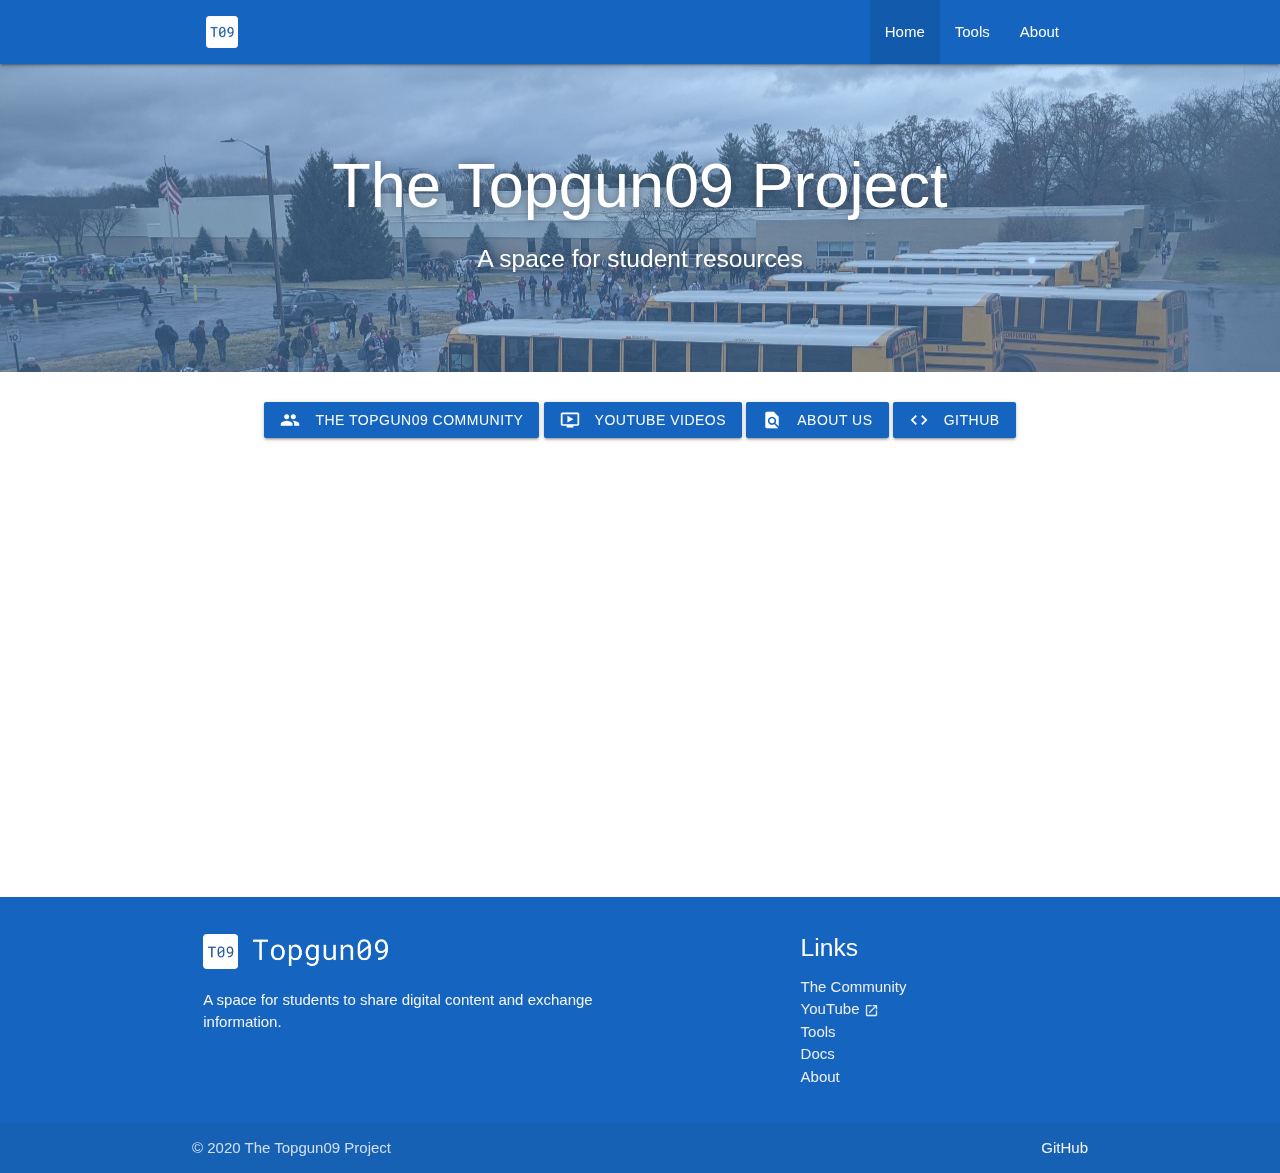
<file: index.html>
<!DOCTYPE html>
<html>
	<head>
        
		<meta name="viewport" content="width=device-width, initial-scale=1.0"/>
        <link rel="icon" type="image/png" href="./assets/images/logo-small.png">
        
		<title>The Topgun09 Project</title>
        
    	<!-- Fonts -->
    	<link href="https://fonts.googleapis.com/icon?family=Material+Icons" rel="stylesheet">
        
		<!-- CSS -->
		<link type="text/css" rel="stylesheet" href="./assets/css/materialize.css" />
		<link type="text/css" rel="stylesheet" href="./assets/css/global.css" />
        
	</head>
	<body>
        
        <div class="navbar-fixed">
            <nav class="navbar-fixed blue darken-3" role="navigation">
                <div class="nav-wrapper container">
                        <a href="./" class="brand-logo"><img class="nav-logo" src="assets/images/white-logo.png"></a>
                        <a href="#" data-target="mobile-menu" class="sidenav-trigger"><i class="material-icons">menu</i></a>
                        <ul class="right hide-on-med-and-down">
                            <li class="active"><a href="/">Home</a></li>
                            <li class=""><a href="./tools.html">Tools</a></li>
                            <li class=""><a href="./about.html">About</a></li>
                        </ul>
                </div>
            </nav>
        </div>
		<ul class="sidenav" id="mobile-menu">
			<li class="active"><a href="./">Home</a></li>
			<li class=""><a href="./tools.html">Tools</a></li>
			<li class=""><a href="./about.html">About</a></li>
		</ul>
		
        <div class="main parallax-container">
            <div class="parallax">
                <img src="./assets/images/bg/lot.jpg">
            </div>
            <div class="hero">
                <div class="center-align white-text text-shadow">
                    <h1>The Topgun09 Project</h1>
                    <div class="subheading">
                        <h5>A space for student resources</h5>
                    </div>
                </div>
            </div>
        </div>
        
		<main class="container" style="min-height: 50vh;margin-top: 2rem;">
            
			<section class="center">
                    
                <a class="waves-effect waves-light btn blue darken-3 mb" href="https://community.topgun09.rip"><i class="material-icons left">group</i>The Topgun09 Community</a>

                <a class="waves-effect waves-light btn blue darken-3 mb" href="https://www.youtube.com/channel/UCJGbZEJ258ir5PrDIIwUwcw/videos" target="_blank"><i class="material-icons left">ondemand_video</i>YouTube Videos</a></div>
                
                <a class="waves-effect waves-light btn blue darken-3 mb" href="./about.html"><i class="material-icons left">find_in_page</i>About Us</a>

                <a class="waves-effect waves-light btn blue darken-3 mb" href="https://github.com/topgun09" target="_blank"><i class="material-icons left">code</i>GitHub</a></div>

			</section>
            
            
		</main><!-- / main content -->
        
        <br><br>
        
        <footer class="page-footer blue darken-3">
            <div class="container">
                <div class="row">
                    <div class="col l6 s12">
                        <h5 class="white-text"><img src="./assets/images/logo-white.png" style="height: 35px" alt="Topgun09"></h5>
                        <p class="grey-text text-lighten-4">A space for students to share digital content and exchange information.</p>
                    </div>
                    <div class="col l4 offset-l2 s12"><h5 class="white-text">Links</h5>
                        <ul>
                            <li><a class="grey-text text-lighten-3" href="https://community.topgun09.rip">The Community</a></li>
                            <li><a class="grey-text text-lighten-3" href="https://www.youtube.com/channel/UCJGbZEJ258ir5PrDIIwUwcw" target="_blank">YouTube <i class="material-icons">open_in_new</i></a></li>
                            <li><a class="grey-text text-lighten-3" href="tools.html">Tools</a></li>
                            <li><a class="grey-text text-lighten-3" href="docs.html">Docs</a></li>
                            <li><a class="grey-text text-lighten-3" href="about.html">About</a></li>
                        </ul>
                    </div>
                </div>
            </div>
            <div class="footer-copyright">
                <div class="container">
                    &copy; 2020 <a style="color: inherit" href="https://topgun09.rip">The Topgun09 Project</a>
                    <span class="light-gray-text right">
                        <a class="grey-text text-lighten-4" href="https://github.com/topgun09" target="_blank">GitHub</a>
                    </span>
                </div>
            </div>
        </footer>

		<script src="./assets/js/materialize.js"></script>
		<script src="./assets/js/global.js"></script>
	</body>
</html>
</file>
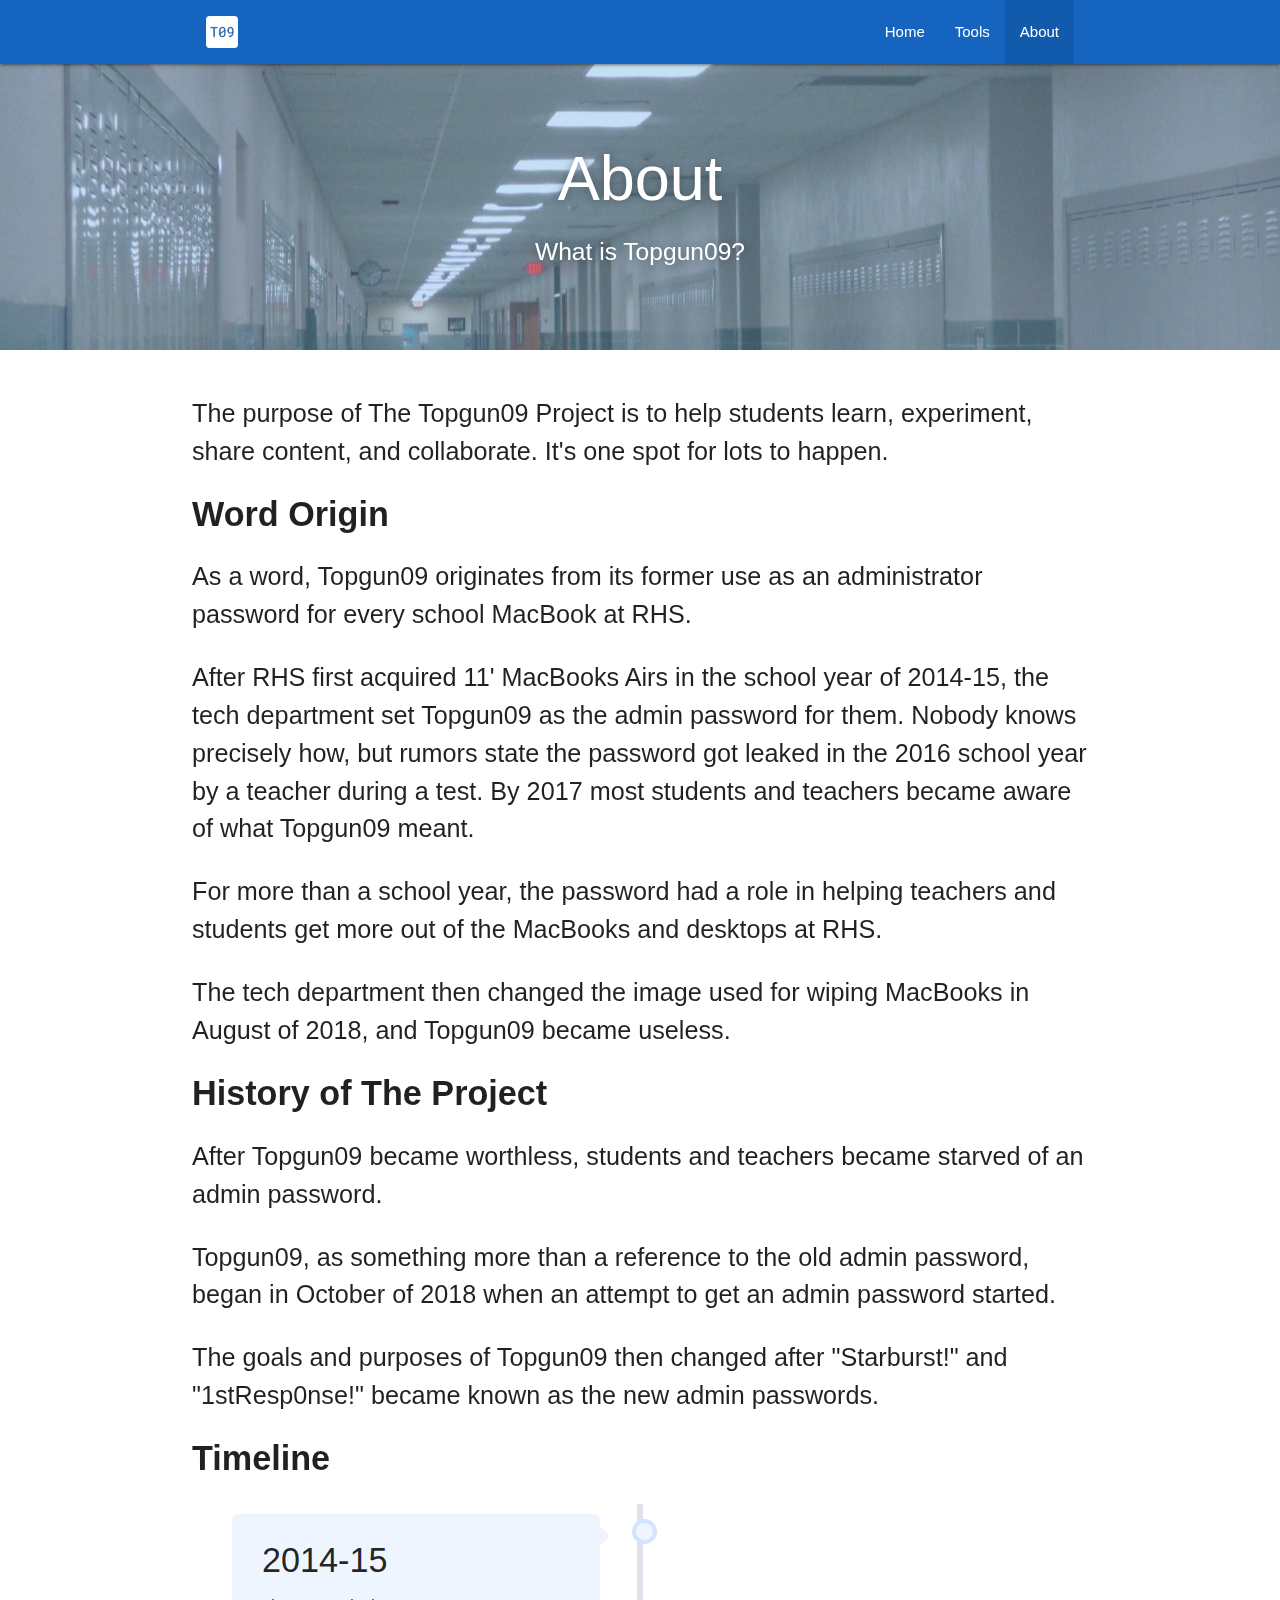
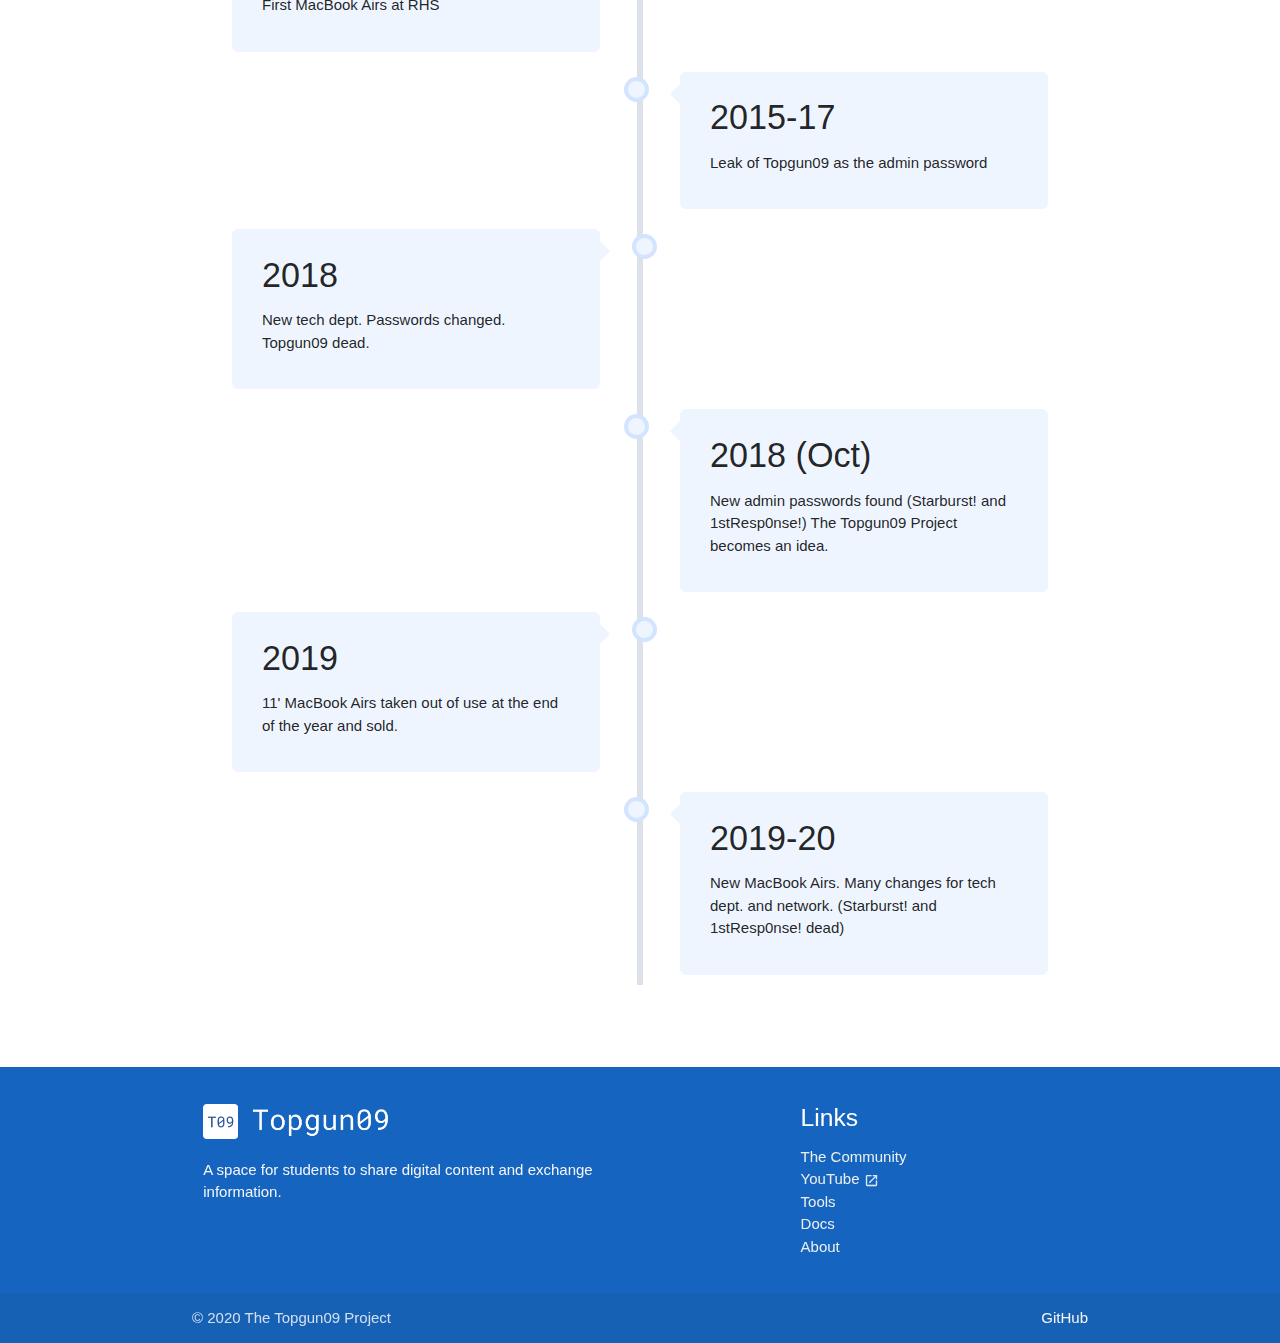
<file: about.html>
<!DOCTYPE html>
<html>
	<head>
        
		<meta name="viewport" content="width=device-width, initial-scale=1.0"/>
        <link rel="icon" type="image/png" href="./assets/images/logo-small.png">
        
		<title>About - The Topgun09 Project</title>
        
    	<!-- Fonts -->
    	<link href="https://fonts.googleapis.com/icon?family=Material+Icons" rel="stylesheet">
        
		<!-- CSS -->
		<link type="text/css" rel="stylesheet" href="./assets/css/materialize.css" />
		<link type="text/css" rel="stylesheet" href="./assets/css/global.css" />
		<link type="text/css" rel="stylesheet" href="./assets/css/timeline.css" />

	</head>
	<body>
    
    <div class="navbar-fixed">
      <nav class="navbar-fixed blue darken-3" role="navigation">
              <div class="nav-wrapper container">
            <a href="./" class="brand-logo"><img class="nav-logo" src="./assets/images/white-logo.png"></a>
            <a href="#" data-target="mobile-menu" class="sidenav-trigger"><i class="material-icons">menu</i></a>
            <ul class="right hide-on-med-and-down">
              <li class=""><a href="./">Home</a></li>
              <li class=""><a href="./tools.html">Tools</a></li>
              <li class="active"><a href="./about.html">About</a></li>
            </ul>
              </div>
      </nav>
    </div>
		<ul class="sidenav" id="mobile-menu">
			<li class=""><a href="./">Home</a></li>
			<li class=""><a href="./tools.html">Toos</a></li>
			<li class="active"><a href="./about.html">About</a></li>
		</ul>
		
        <div class="parallax-container">
            <div class="parallax">
                <img src="./assets/images/bg/hallway.jpg">
            </div>
            <div class="hero">
                <div class="center-align white-text text-shadow">
                    <h1>About</h1>
                    <div class="subheading">
                        <h5>What is Topgun09?</h5>
                    </div>
                </div>
            </div>
        </div>
		
		<main class="container" style="min-height: 58vh">
            
			<section style="margin: 3rem 0 4rem 0">
                
                <div class="flow-text">
                    <p>The purpose of The Topgun09 Project is to help students learn, experiment, share content, and collaborate. It's one spot for lots to happen.</p>
                </div>
                
                <h4><b>Word Origin</b></h4>
                
                <div class="flow-text">
                    <p>As a word, Topgun09 originates from its former use as an administrator password for every school MacBook at RHS.</p>
                    <p>After RHS first acquired 11' MacBooks Airs in the school year of 2014-15, the tech department set Topgun09 as the admin password for them. Nobody knows precisely how, but rumors state the password got leaked in the 2016 school year by a teacher during a test. By 2017 most students and teachers became aware of what Topgun09 meant.</p>
                    <p>For more than a school year, the password had a role in helping teachers and students get more out of the MacBooks and desktops at RHS.</p>
                    <p>The tech department then changed the image used for wiping MacBooks in August of 2018, and Topgun09 became useless.</p>
                </div>
                
                <h4><b>History of The Project</b></h4>
                
                <div class="flow-text">
                    <p>After Topgun09 became worthless, students and teachers became starved of an admin password.</p>
                    <p>Topgun09, as something more than a reference to the old admin password, began in October of 2018 when an attempt to get an admin password started.</p>
                    <p>The goals and purposes of Topgun09 then changed after "Starburst!" and "1stResp0nse!" became known as the new admin passwords.</p>
                </div>
                
                <h4><b>Timeline</b></h4>
                
                <div class="timeline-contain">
                
                    <div class="timeline">
                      <div class="t-container t-left">
                        <div class="t-content">
                          <h4>2014-15</h4>
                          <p>First MacBook Airs at RHS</p>
                        </div>
                      </div>
                      <div class="t-container t-right">
                        <div class="t-content">
                          <h4>2015-17</h4>
                          <p>Leak of Topgun09 as the admin password</p>
                        </div>
                      </div>
                      <div class="t-container t-left">
                        <div class="t-content">
                          <h4>2018</h4>
                          <p>New tech dept. Passwords changed. Topgun09 dead.</p>
                        </div>
                      </div>
                      <div class="t-container t-right">
                        <div class="t-content">
                          <h4>2018 (Oct)</h4>
                          <p>New admin passwords found (Starburst! and 1stResp0nse!) The Topgun09 Project becomes an idea.</p>
                        </div>
                      </div>
                      <div class="t-container t-left">
                        <div class="t-content">
                          <h4>2019</h4>
                          <p>11' MacBook Airs taken out of use at the end of the year and sold.</p>
                        </div>
                      </div>
                      <div class="t-container t-right">
                        <div class="t-content">
                          <h4>2019-20</h4>
                          <p>New MacBook Airs. Many changes for tech dept. and network. (Starburst! and 1stResp0nse! dead)</p>
                        </div>
                      </div>
                    </div>
                
                </div><!-- / timeline -->
                
			</section>
            
            <br>
            
		</main><!-- / main content -->
        
        <footer class="page-footer blue darken-3">
            <div class="container">
                <div class="row">
                    <div class="col l6 s12">
                        <h5 class="white-text"><img src="./assets/images/logo-white.png" style="height: 35px" alt="Topgun09"></h5>
                        <p class="grey-text text-lighten-4">A space for students to share digital content and exchange information.</p>
                    </div>
                    <div class="col l4 offset-l2 s12"><h5 class="white-text">Links</h5>
                        <ul>
                            <li><a class="grey-text text-lighten-3" href="https://community.topgun09.rip">The Community</a></li>
                            <li><a class="grey-text text-lighten-3" href="https://www.youtube.com/channel/UCJGbZEJ258ir5PrDIIwUwcw" target="_blank">YouTube <i class="material-icons">open_in_new</i></a></li>
                            <li><a class="grey-text text-lighten-3" href="./tools.html">Tools</a></li>
                            <li><a class="grey-text text-lighten-3" href="./docs.html">Docs</a></li>
                            <li><a class="grey-text text-lighten-3" href="./about.html">About</a></li>
                        </ul>
                    </div>
                </div>
            </div>
            <div class="footer-copyright">
                <div class="container">
                    &copy; 2020 <a style="color: inherit" href="https://topgun09.rip">The Topgun09 Project</a>
                    <span class="light-gray-text right">
                        <a class="grey-text text-lighten-4" href="https://github.com/topgun09" target="_blank">GitHub</a>
                    </span>
                </div>
            </div>
        </footer>
		
		<script src="./assets/js/materialize.js"></script>
		<script src="./assets/js/global.js"></script>
	</body>
</html>
</file>
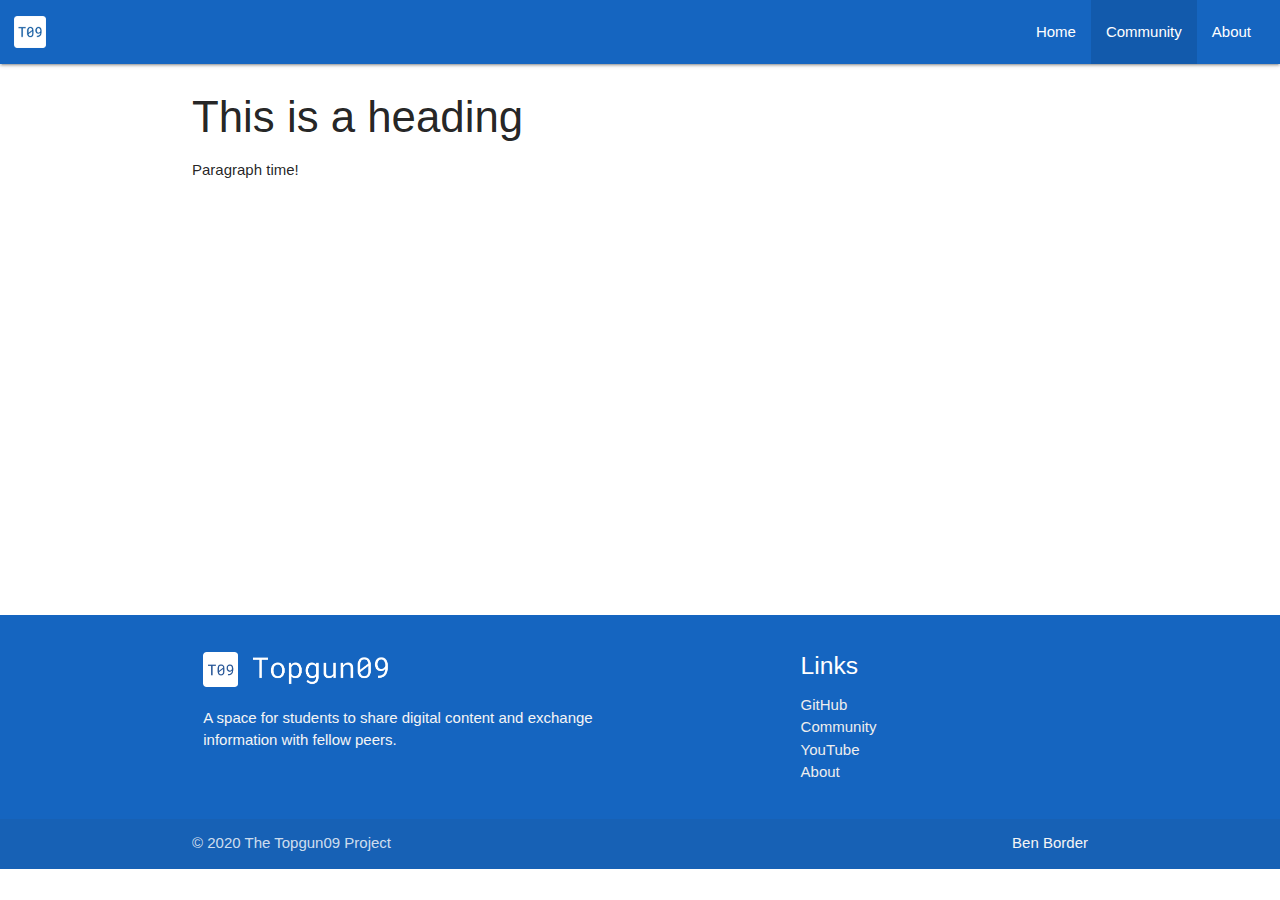
<file: community.html>
<!DOCTYPE html>
<html>
	<head>
		<meta name="viewport" content="width=device-width, initial-scale=1.0"/>
        <link rel="icon" type="image/png" href="assets/images/logo-small.png">
		<title>Community info - The Topgun09 Project</title>
    	<!-- Fonts -->
    	<link href="https://fonts.googleapis.com/icon?family=Material+Icons" rel="stylesheet">
		<!-- CSS -->
		<link type="text/css" rel="stylesheet" href="assets/css/materialize.css" />
		<link type="text/css" rel="stylesheet" href="assets/css/global.css" />
	</head>
	<body>
		<div class="navbar-fixed">
			<nav>
				<div class="nav-wrapper blue darken-3">
					<a href="/" class="brand-logo"><img class="nav-logo" src="assets/images/white-logo.png"></a>
					<a href="#" data-target="mobile-menu" class="sidenav-trigger"><i class="material-icons">menu</i></a>
					<ul class="right hide-on-med-and-down">
						<li class=""><a href="/">Home</a></li>
						<li class="active"><a href="community.html">Community</a></li>
						<li class=""><a href="about.html">About</a></li>
					</ul>
				</div>
			</nav>
		</div>
		<ul class="sidenav" id="mobile-menu">
			<li class=""><a href="/">Home</a></li>
			<li class="active"><a href="community.html">Community</a></li>
			<li class=""><a href="about.html">About</a></li>
		</ul>
		
		<main class="container" style="height: 58vh">
            
			<section>
				<h3>This is a heading</h3>
				<p>Paragraph time!</p>
			</section>
            
            
		</main><!-- / main content -->
        
        <footer class="page-footer blue darken-3">
            <div class="container">
                <div class="row">
                    <div class="col l6 s12">
                        <h5 class="white-text"><img src="assets/images/logo-white.png" style="height: 35px" alt="Topgun09"></h5>
                        <p class="grey-text text-lighten-4">A space for students to share digital content and exchange information with fellow peers.</p>
                    </div>
                    <div class="col l4 offset-l2 s12"><h5 class="white-text">Links</h5>
                        <ul>
                            <li><a class="grey-text text-lighten-3" href="https://github.com/topgun09">GitHub</a></li>
                            <li><a class="grey-text text-lighten-3" href="https://community.topgun09.rip">Community</a></li>
                            <li><a class="grey-text text-lighten-3" href="https://www.youtube.com/channel/UCJGbZEJ258ir5PrDIIwUwcw">YouTube</a></li>
                            <li><a class="grey-text text-lighten-3" href="about.html">About</a></li>
                        </ul>
                    </div>
                </div>
            </div>
            <div class="footer-copyright">
                <div class="container">
                    &copy; 2020 The Topgun09 Project
                    <span class="light-gray-text right">
                        <a class="grey-text text-lighten-4" href="https://bunnbuns.net" target="_blank">Ben Border</a>
                    </span>
                </div>
            </div>
        </footer>
		
		<script src="assets/js/materialize.js"></script>
		<script src="assets/js/global.js"></script>
	</body>
</html>
</file>
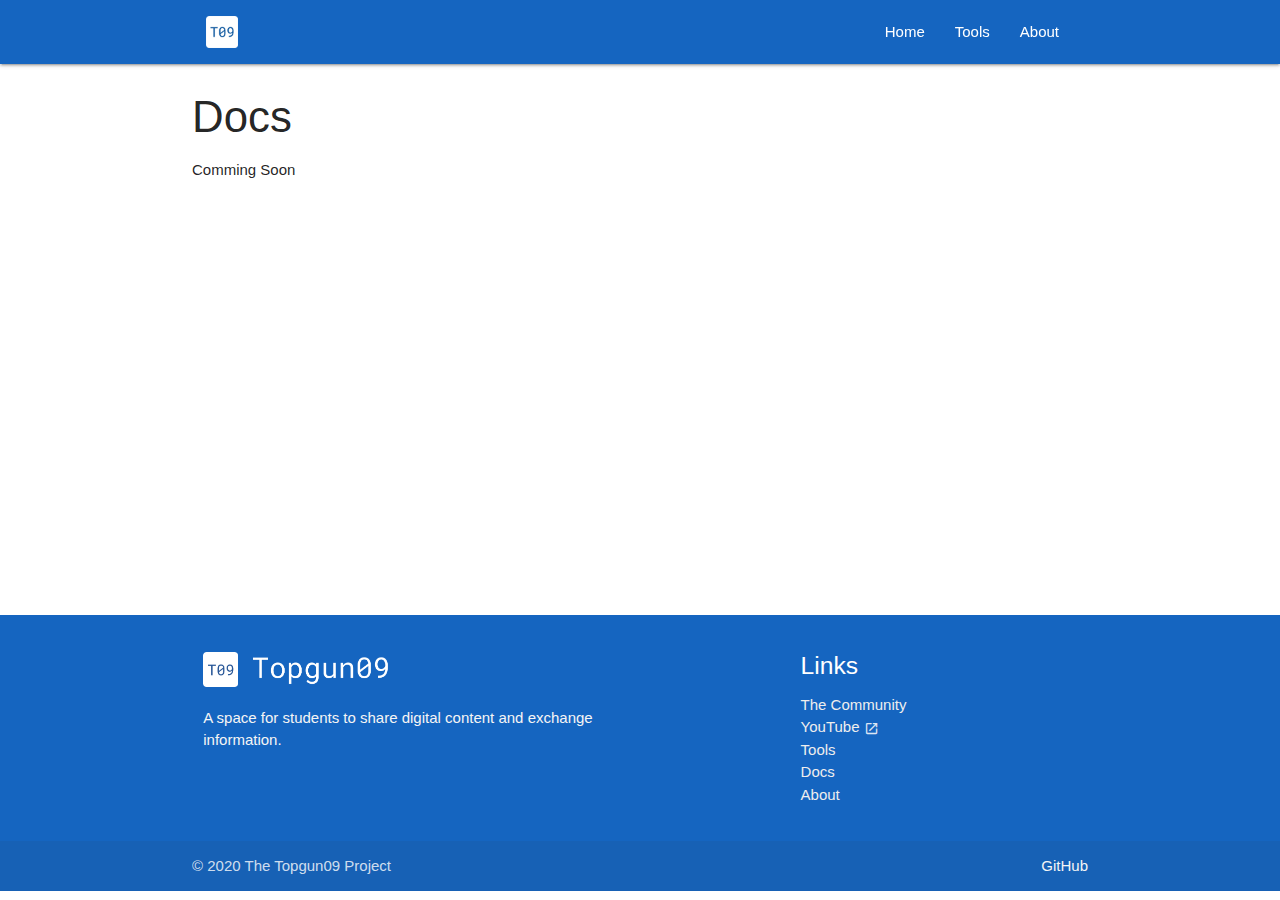
<file: docs.html>
<!DOCTYPE html>
<html>
	<head>
        
		<meta name="viewport" content="width=device-width, initial-scale=1.0"/>
        <link rel="icon" type="image/png" href="./assets/images/logo-small.png">
        
		<title>Docs - The Topgun09 Project</title>
        
    	<!-- Fonts -->
    	<link href="https://fonts.googleapis.com/icon?family=Material+Icons" rel="stylesheet">
        
		<!-- CSS -->
		<link type="text/css" rel="stylesheet" href="./assets/css/materialize.css" />
		<link type="text/css" rel="stylesheet" href="./assets/css/global.css" />
        
	</head>
	<body>
		
		<div class="navbar-fixed">
			<nav class="navbar-fixed blue darken-3" role="navigation">
				<div class="nav-wrapper container">
						<a href="./" class="brand-logo"><img class="nav-logo" src="./assets/images/white-logo.png"></a>
						<a href="#" data-target="mobile-menu" class="sidenav-trigger"><i class="material-icons">menu</i></a>
						<ul class="right hide-on-med-and-down">
							<li class=""><a href="./">Home</a></li>
							<li class=""><a href="./tools.html">Tools</a></li>
							<li class=""><a href="./about.html">About</a></li>
						</ul>
				</div>
			</nav>
		</div>
		<ul class="sidenav" id="mobile-menu">
			<li class=""><a href="./">Home</a></li>
			<li class=""><a href="./tools.html">Tools</a></li>
			<li class=""><a href="./about.html">About</a></li>
		</ul>
		
		<main class="container" style="min-height: 58vh">
            
			<section>
                
				<h3>Docs</h3>
				<p>Comming Soon</p>
                
			</section>
            
            
		</main><!-- / main content -->
        
        <footer class="page-footer blue darken-3">
            <div class="container">
                <div class="row">
                    <div class="col l6 s12">
                        <h5 class="white-text"><img src="./assets/images/logo-white.png" style="height: 35px" alt="Topgun09"></h5>
                        <p class="grey-text text-lighten-4">A space for students to share digital content and exchange information.</p>
                    </div>
                    <div class="col l4 offset-l2 s12"><h5 class="white-text">Links</h5>
                        <ul>
                            <li><a class="grey-text text-lighten-3" href="https://community.topgun09.rip">The Community</a></li>
                            <li><a class="grey-text text-lighten-3" href="https://www.youtube.com/channel/UCJGbZEJ258ir5PrDIIwUwcw" target="_blank">YouTube <i class="material-icons">open_in_new</i></a></li>
                            <li><a class="grey-text text-lighten-3" href="./tools.html">Tools</a></li>
                            <li><a class="grey-text text-lighten-3" href="./docs.html">Docs</a></li>
                            <li><a class="grey-text text-lighten-3" href="./about.html">About</a></li>
                        </ul>
                    </div>
                </div>
            </div>
            <div class="footer-copyright">
                <div class="container">
                    &copy; 2020 <a style="color: inherit" href="https://topgun09.rip">The Topgun09 Project</a>
                    <span class="light-gray-text right">
                        <a class="grey-text text-lighten-4" href="https://github.com/topgun09" target="_blank">GitHub</a>
                    </span>
                </div>
            </div>
        </footer>
		
		<script src="./assets/js/materialize.js"></script>
		<script src="./assets/js/global.js"></script>
	</body>
</html>
</file>
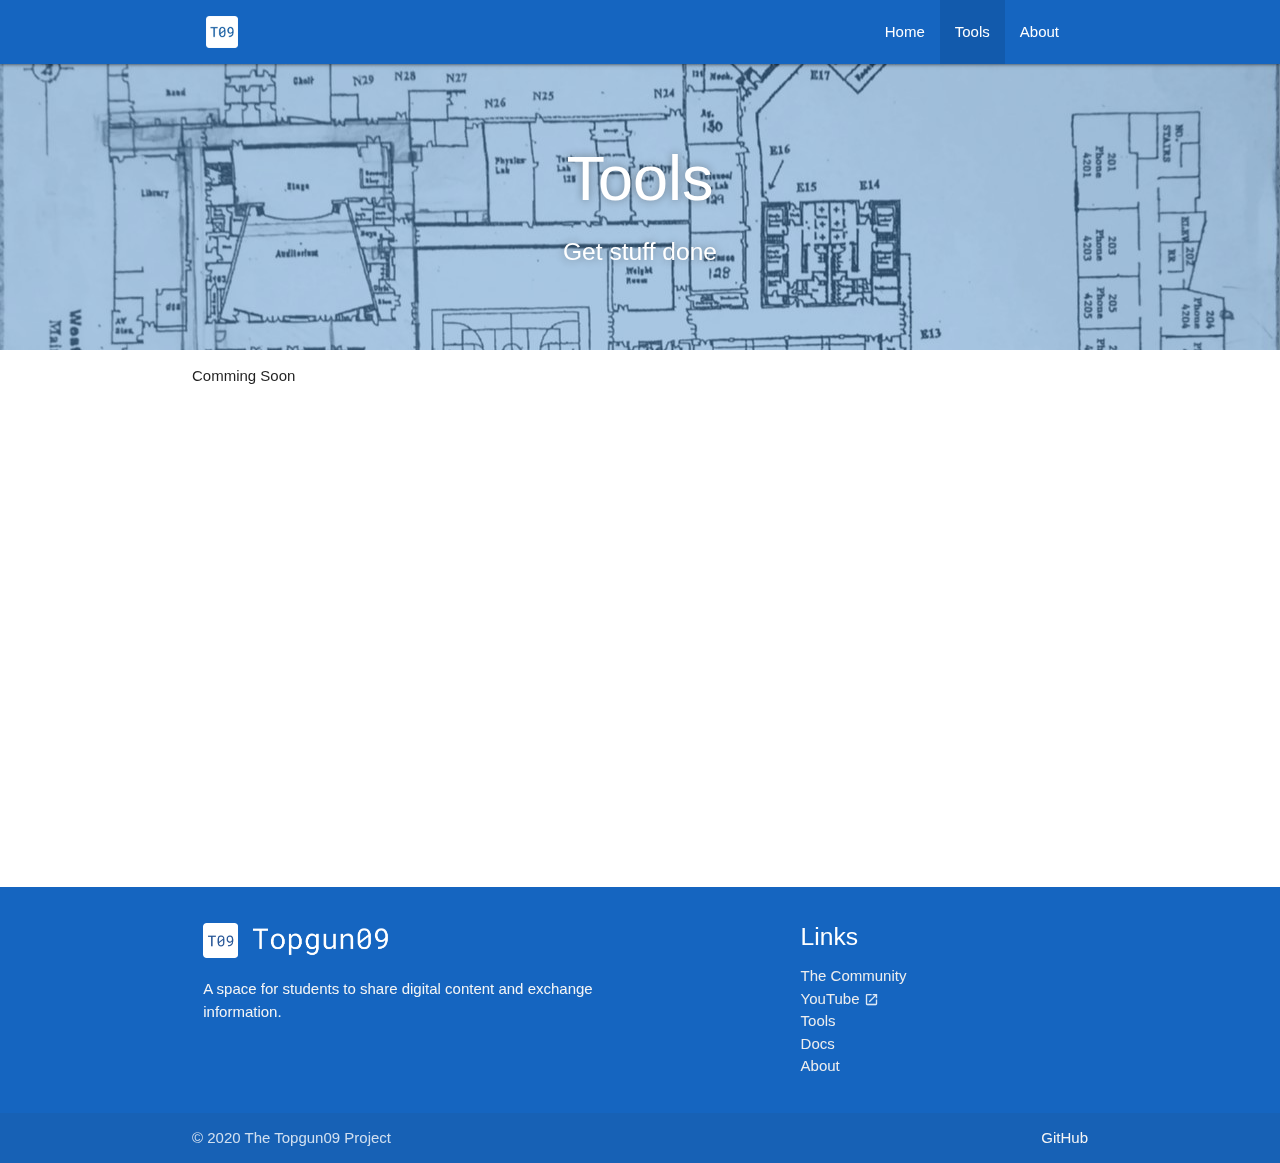
<file: tools.html>
<!DOCTYPE html>
<html>
	<head>
        
		<meta name="viewport" content="width=device-width, initial-scale=1.0"/>
        <link rel="icon" type="image/png" href="./assets/images/logo-small.png">
        
		<title>Tools - The Topgun09 Project</title>
        
    	<!-- Fonts -->
    	<link href="https://fonts.googleapis.com/icon?family=Material+Icons" rel="stylesheet">
        
		<!-- CSS -->
		<link type="text/css" rel="stylesheet" href="./assets/css/materialize.css" />
		<link type="text/css" rel="stylesheet" href="./assets/css/global.css" />
        
	</head>
	<body>
    
        <div class="navbar-fixed">
            <nav class="navbar-fixed blue darken-3" role="navigation">
                <div class="nav-wrapper container">
                        <a href="./" class="brand-logo"><img class="nav-logo" src="./assets/images/white-logo.png"></a>
                        <a href="#" data-target="mobile-menu" class="sidenav-trigger"><i class="material-icons">menu</i></a>
                        <ul class="right hide-on-med-and-down">
                            <li class=""><a href="./">Home</a></li>
                            <li class="active"><a href="./tools.html">Tools</a></li>
                            <li class=""><a href="./about.html">About</a></li>
                        </ul>
                </div>
            </nav>
        </div>
		<ul class="sidenav" id="mobile-menu">
			<li class=""><a href="./">Home</a></li>
			<li class="active"><a href="./tools.html">Tools</a></li>
			<li class=""><a href="./about.html">About</a></li>
		</ul>
        
        <div class="parallax-container">
            <div class="parallax">
                <img src="./assets/images/bg/map.jpg">
            </div>
            <div class="hero">
                <div class="center-align white-text text-shadow">
                    <h1>Tools</h1>
                    <div class="subheading">
                        <h5>Get stuff done</h5>
                    </div>
                </div>
            </div>
        </div>
		
		<main class="container" style="min-height: 58vh">
            
			<section>
                
				<p>Comming Soon</p>
                
			</section>
            
            
		</main><!-- / main content -->
        
        <footer class="page-footer blue darken-3">
            <div class="container">
                <div class="row">
                    <div class="col l6 s12">
                        <h5 class="white-text"><img src="./assets/images/logo-white.png" style="height: 35px" alt="Topgun09"></h5>
                        <p class="grey-text text-lighten-4">A space for students to share digital content and exchange information.</p>
                    </div>
                    <div class="col l4 offset-l2 s12"><h5 class="white-text">Links</h5>
                        <ul>
                            <li><a class="grey-text text-lighten-3" href="https://community.topgun09.rip">The Community</a></li>
                            <li><a class="grey-text text-lighten-3" href="https://www.youtube.com/channel/UCJGbZEJ258ir5PrDIIwUwcw" target="_blank">YouTube <i class="material-icons">open_in_new</i></a></li>
                            <li><a class="grey-text text-lighten-3" href="./tools.html">Tools</a></li>
                            <li><a class="grey-text text-lighten-3" href="./docs.html">Docs</a></li>
                            <li><a class="grey-text text-lighten-3" href="./about.html">About</a></li>
                        </ul>
                    </div>
                </div>
            </div>
            <div class="footer-copyright">
                <div class="container">
                    &copy; 2020 <a style="color: inherit" href="https://topgun09.rip">The Topgun09 Project</a>
                    <span class="light-gray-text right">
                        <a class="grey-text text-lighten-4" href="https://github.com/topgun09" target="_blank">GitHub</a>
                    </span>
                </div>
            </div>
        </footer>
		
		<script src="./assets/js/materialize.js"></script>
		<script src="./assets/js/global.js"></script>
	</body>
</html>
</file>
<file: assets/css/global.css>
*{
    font-family: -apple-system, BlinkMacSystemFont, "Segoe UI", Roboto, "Helvetica Neue", Arial, "Noto Sans", sans-serif, "Apple Color Emoji", "Segoe UI Emoji", "Segoe UI Symbol", "Noto Color Emoji";
        -webkit-font-smoothing: antialiased;
}
*:before, .out-hero *:after {
    -webkit-box-sizing: border-box;
    -webkit-box-sizing: border-box;
    box-sizing: border-box;
}
body{
	min-height: 100vh;
}
.vam{
    vertical-align: middle;
}
.nav-wrapper{
    padding: 0 14px;
}
.nav-logo{
    max-height: 32px;
    margin:16px 0;
}
.hero{
	background: #6aa8ef;
	background-size: cover;
	background-position: center center;
	padding: 1.5rem 8px 4rem 8px;
}
.parallax-container .hero{
    background: transparent;
    padding: 2.5rem 8px 5rem 8px;
}
.main.parallax-container .hero{
    background: transparent;
    padding: 3rem 8px 6rem 8px;
}
.text-shadow{
	text-shadow: 0 0 8px rgba(32, 33, 36, .42);
}
.parallax-container {
    height: 100%;
}
hr{
    display: block;
    height: 0;
    margin: 15px 0;
    overflow: hidden;
    background: transparent;
    border: 0;
    border-bottom: 1px solid #dfe2e5;
}
hr.md{
    margin: 25px 0;
}
hr.lg{
    margin: 50px 0;
}
/* margins */
.mb {
    margin-bottom: 1rem;
}
.side-img{
    display: block;
    max-width: 100%;
    margin-top:1rem;
    border-radius: 5px;
    border: 1px solid rgba(0,0,0,0.2);
}
h1 .material-icons,h2 .material-icons,h3 .material-icons{
    font-size: inherit;
}
h1 span, h2 span, h3 span{
    display: inline-block;
    vertical-align: middle;
}

footer i{
    font-size: inherit!important;
    vertical-align: middle;
    color: rgba(255,255,255,0.85);
}



/* Media Stuff */
@media screen and (max-width: 600px){
    .nav-logo{
        margin:12px 0;
    }
}
</file>
<file: assets/css/timeline.css>
* {
    box-sizing: border-box;
}

.timeline-contain {
    margin-top: 1.75rem;
}

/* The actual timeline (the vertical ruler) */
.timeline {
    position: relative;
    max-width: 1200px;
    margin: 0 auto;
}

/* The actual timeline (the vertical ruler) */
.timeline::after {
    content: '';
    position: absolute;
    width: 6px;
    background-color: #dce1ea;
    top: 0;
    bottom: 0;
    left: 50%;
    margin-left: -3px;
}

/* Container around content */
.timeline-contain .t-container {
    padding: 10px 40px;
    position: relative;
    background-color: inherit;
    width: 50%;
}

/* The circles on the timeline */
.timeline-contain .t-container::after {
    content: '';
    position: absolute;
    width: 25px;
    height: 25px;
    right: -17px;
    background-color: #eef5ff;
    border: 4px solid #d2e4ff;
    top: 15px;
    border-radius: 50%;
    z-index: 1;
}

/* Place the container to the left */
.timeline-contain .t-left {
    left: 0;
}

/* Place the container to the right */
.timeline-contain .t-right {
    left: 50%;
}

/* Add arrows to the left container (pointing right) */
.timeline-contain .t-left::before {
    content: " ";
    height: 0;
    position: absolute;
    top: 22px;
    width: 0;
    z-index: 1;
    right: 30px;
    border: medium solid #eef5ff;
    border-width: 10px 0 10px 10px;
    border-color: transparent transparent transparent #eef5ff;
}

/* Add arrows to the right container (pointing left) */
.timeline-contain .t-right::before {
    content: " ";
    height: 0;
    position: absolute;
    top: 22px;
    width: 0;
    z-index: 1;
    left: 30px;
    border: medium solid #eef5ff;
    border-width: 10px 10px 10px 0;
    border-color: transparent #eef5ff transparent transparent;
}

/* Fix the circle for containers on the right side */
.timeline-contain .t-right::after {
    left: -16px;
}

/* The actual content */
.timeline-contain .t-content {
    padding: 20px 30px;
    background-color: #eef5ff;
    position: relative;
    border-radius: 6px;
}

/* Media queries - Responsive timeline on screens less than 600px wide */
@media screen and (max-width: 600px) {
    /* Place the timelime to the left */ .timeline-contain .timeline::after {
        left: 31px;
    }

    /* Full-width containers */
    .timeline-contain .t-container {
        width: 100%;
        padding-left: 70px;
        padding-right: 25px;
    }

    /* Make sure that all arrows are pointing leftwards */
    .timeline-contain .t-container::before {
        left: 60px;
        border: medium solid #eef5ff;
        border-width: 10px 10px 10px 0;
        border-color: transparent #eef5ff transparent transparent;
    }

    /* Make sure all circles are at the same spot */
    .timeline-contain .t-left::after, .timeline-contain .t-right::after {
        left: 15px;
    }

    /* Make all right containers behave like the left ones */
    .timeline-contain .t-right {
        left: 0%;
    }
}

.timeline h2, .timeline h3, .timeline h4 {
    margin-top: .5rem;
}
</file>
